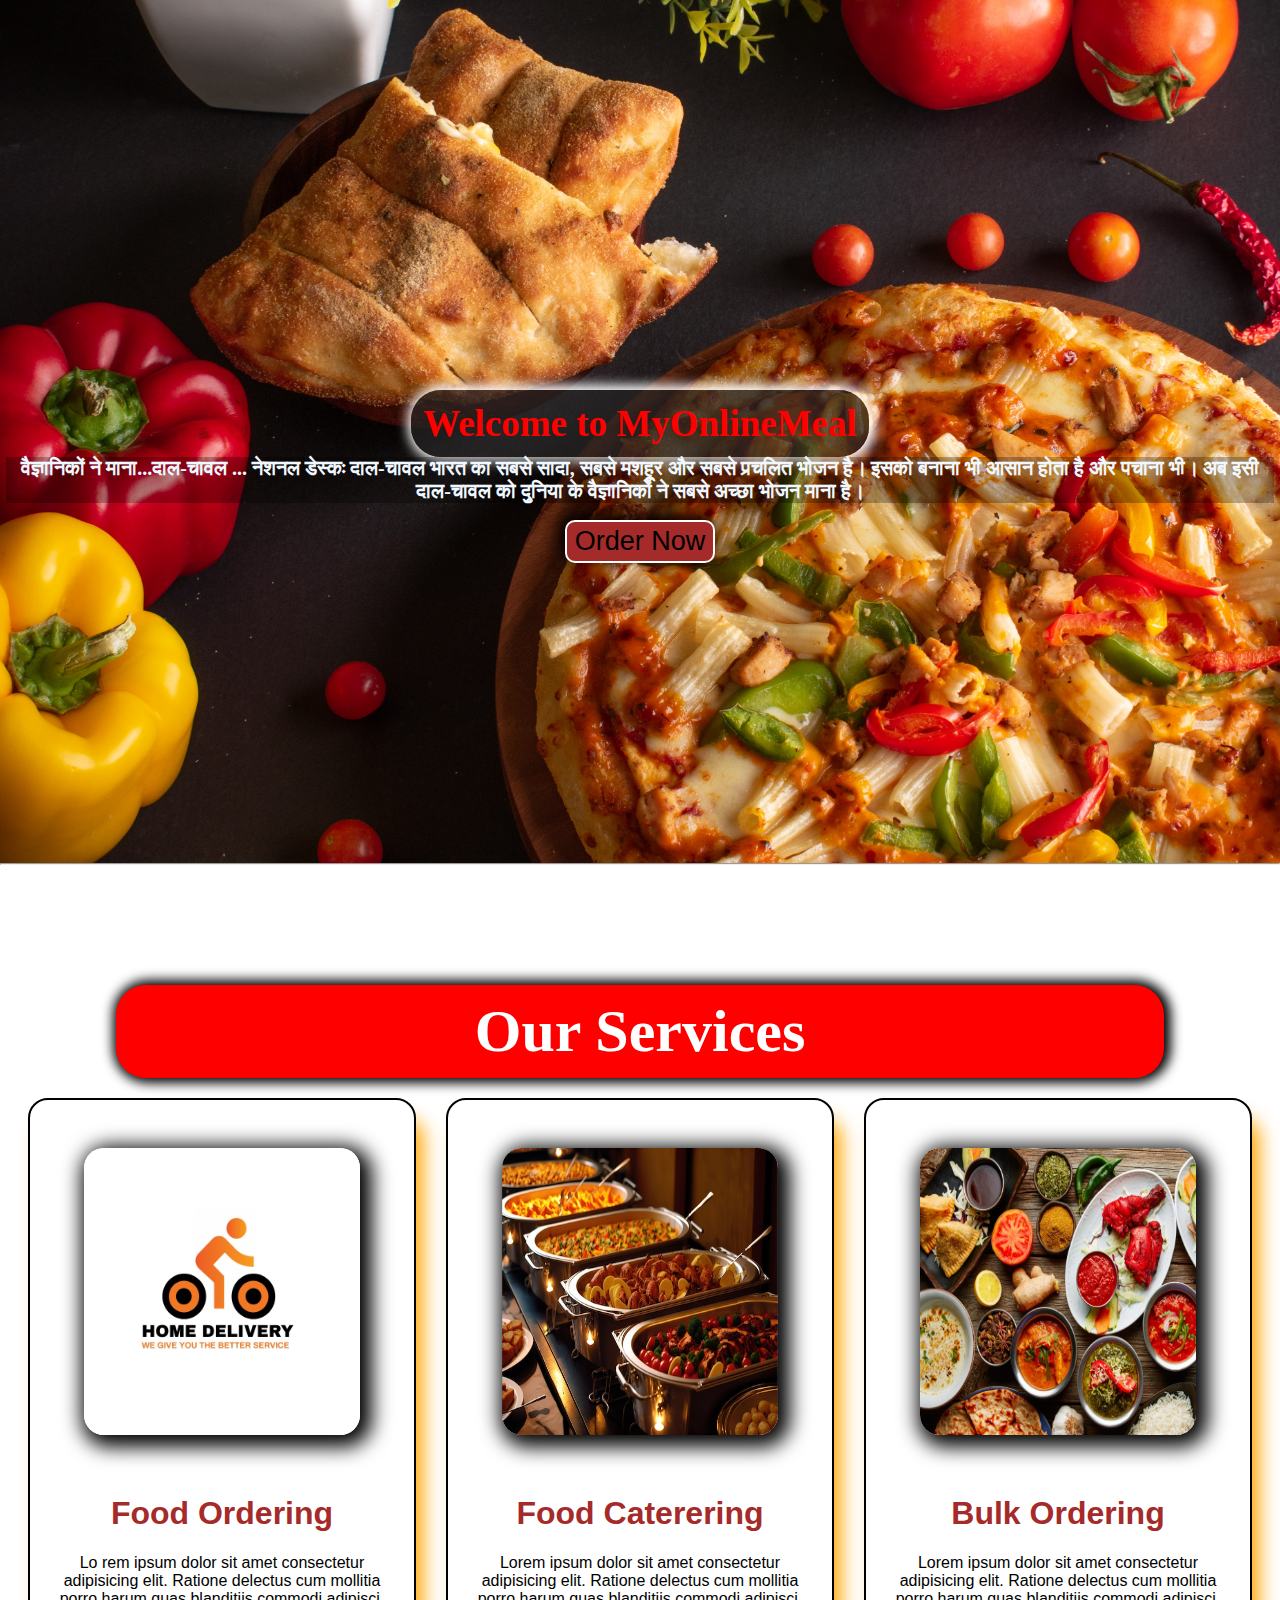
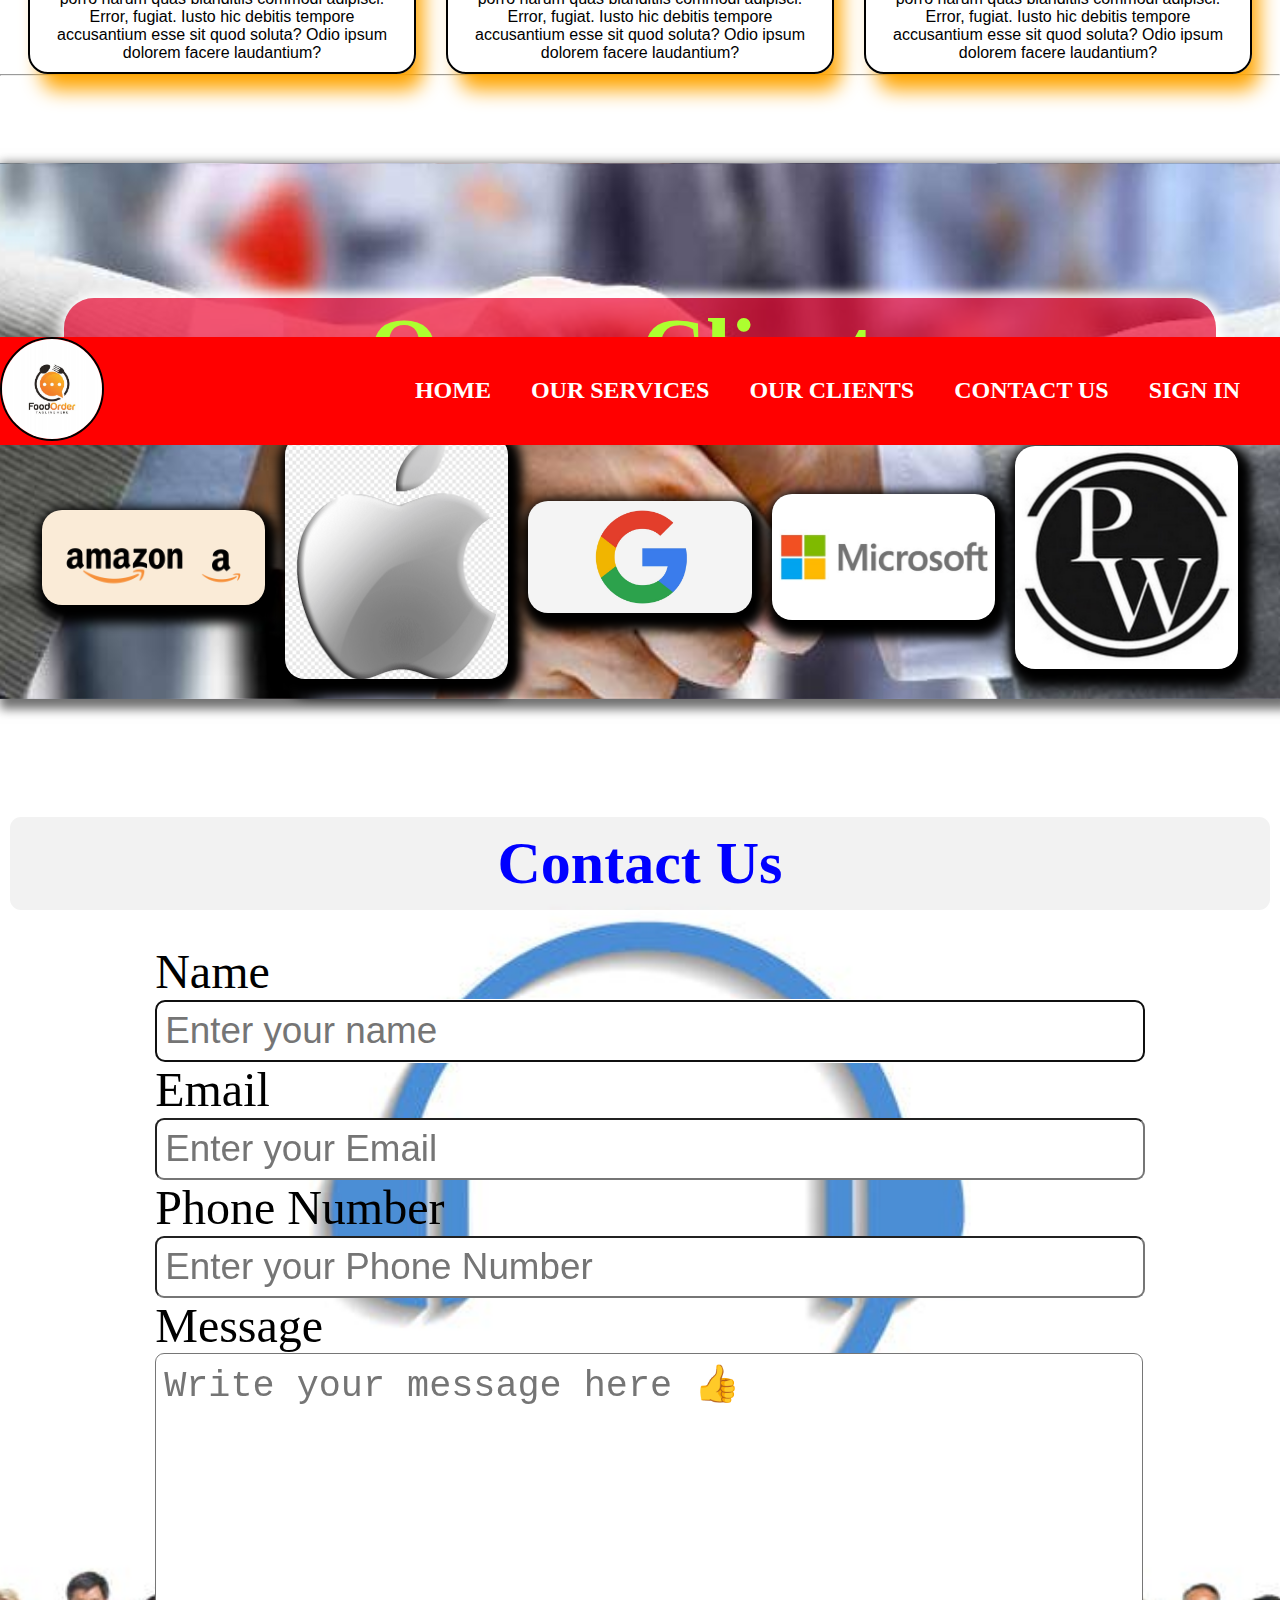
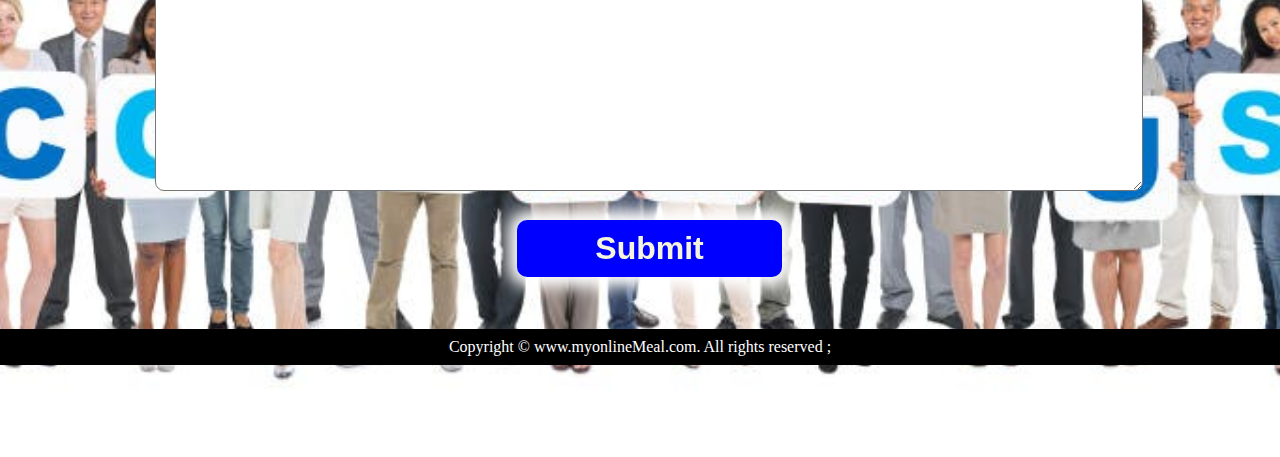
<file: index.html>
<!DOCTYPE html>
<html lang="en">

<head>
    <meta charset="UTF-8">
    <meta name="viewport" content="width=device-width, initial-scale=1.0">
    <title>Best Online Food Delivery |MyOnlineMeal.com </title>
    <link rel="stylesheet" href="style.css">
    <link rel="stylesheet" href="https://cdnjs.cloudflare.com/ajax/libs/font-awesome/6.4.2/css/all.min.css" />
    <link rel="stylesheet" media="screen and (max-width:1493px)" href="phone.css">
</head>

<body>
    <nav>
        <div id="logo">
            <img src="image/logo1.jpg" alt="">
        </div>

        <div class="openMenu">
            <i class="fa fa-bars"></i>
        </div>
        <ul class="mainMenu">
            <li><a href="#home">Home</a></li>
            <li><a href="#services-container">Our Services</a></li>
            <li><a href="#client-section">Our Clients</a></li>
            <li><a href="#contact">Contact Us</a></li>

            <li> <a href="form.html">Sign In</a></li>

            <div class="closeMenu">
                <i class="fa fa-times"></i>
            </div>
            <span class="icons">
                <i class="fab fa-facebook"></i>
                <i class="fab fa-instagram"></i>
                <i class="fab fa-twitter"></i>
                <i class="fab fa-github"></i>
            </span>
        </ul>
    </nav>

    <section id="home">
        <h1 class="h-primary mainheading ">Welcome to MyOnlineMeal</h1>
        <p>
            वैज्ञानिकों ने माना...दाल-चावल ...
            नेशनल डेस्कः दाल-चावल भारत का सबसे सादा, सबसे मशहूर और सबसे प्रचलित भोजन है। इसको बनाना भी आसान होता है और
            पचाना भी। अब इसी दाल-चावल को दुनिया के वैज्ञानिकों ने सबसे अच्छा भोजन माना है।</p>
        <p class="p2">Food, substance consisting essentially of protein, carbohydrate, fat, and other nutrients used in
            the body of an organism to sustain growth and vital processes and to furnish energy.</p>
        <button type="submit" class="btn">Order Now</button>
    </section>
    <hr>

    <section id="services-container">

        <h1 class="h-primary center">Our Services</h1>

        <div id="services">
            <div class="box">
                <img src="image/logo2.jpg" alt="">
                <h2 class="h-secondary center ">Food Ordering</h2>
                <p class="center">Lo
                    rem ipsum dolor sit amet consectetur adipisicing elit. Ratione delectus cum mollitia
                    porro harum quas blanditiis commodi adipisci. Error, fugiat. Iusto hic debitis tempore accusantium
                    esse sit quod soluta? Odio ipsum dolorem facere laudantium?</p>
            </div>

            <div class="box">
                <img src="image/foodcatering.jpg" alt="">
                <h2 class="h-secondary center ">Food Caterering</h2>
                <p class="center">Lorem ipsum dolor sit amet consectetur adipisicing elit. Ratione delectus cum mollitia
                    porro harum quas blanditiis commodi adipisci. Error, fugiat. Iusto hic debitis tempore accusantium
                    esse sit quod soluta? Odio ipsum dolorem facere laudantium?</p>
            </div>

            <div class="box">
                <img src="image/bulkfood.jpg" alt="">
                <h2 class="h-secondary center ">Bulk Ordering</h2>
                <p class="center">Lorem ipsum dolor sit amet consectetur adipisicing elit. Ratione delectus cum mollitia
                    porro harum quas blanditiis commodi adipisci. Error, fugiat. Iusto hic debitis tempore accusantium
                    esse sit quod soluta? Odio ipsum dolorem facere laudantium?</p>
            </div>
        </div>

    </section>
    <hr>

    <section id="client-section">
        <h1 >Our Clients</h1>

        <div id="clients">
            <div class="client-item">
                <img src="image/amazon.png" alt="amazon">
            </div>
            <div class="client-item">
                <img src="image/apple.png" alt="apple">
            </div>
            <div class="client-item">
                <img src="image/google.jpg" alt="google">
            </div>
            <div class="client-item">
                <img src="image/microsoft.jpg" alt="microsoft">
            </div>
            <div class="client-item">
                <img src="image/pw (1).jpg" alt="Physics Wallah">
            </div>
        </div>
    </section>

    <section id="contact">
        <h1 class="h-primary center">Contact Us</h1>
        <div id="contact-box">
            <form action="">
                <div class="form-group">
                    <label for="name">Name</label>
                    <input type="text" name="name" id="name" placeholder="Enter your name" autofocus>
                </div>

                <div class="form-group">
                    <label for="email">Email</label>
                    <input type="email" name="Email" id="email" placeholder="Enter your Email">
                </div>

                <div class="form-group">
                    <label for="phone">Phone Number</label>
                    <input type="number" name="Phone Number" id="phone" placeholder="Enter your Phone Number">
                </div>

                <div class="form-group">
                    <label for="message">Message</label>
                    <textarea name="message" id="message" cols="30" rows="10"
                        placeholder="Write your message here 👍"></textarea>
                </div>

                <div id="btn2">
                    <button type="submit" id="button">Submit</button>
                </div>
            </form>
        </div>
    </section>

    <footer>
        <div class="center">
            Copyright &copy www.myonlineMeal.com. All rights reserved ;
        </div>
    </footer>

    <script src="app.js"></script>

</body>

</html>
</file>
<file: phone.css>
/* nav */
.btn{
    font-size: 27px;
    padding: 4px 8px;
    box-shadow: -4px -4px 14px black
}

/* Home section */
#home{
 padding: 3px 6px;
 padding-top: 110px;
}

#home::before{
    height: 560px;
}

#home .mainheading{
    font-size: 37px;   
}

#home p{
    font-size: 20px;
    font-weight:bolder;
    color:aliceblue;
}

#home .p2{
    display: none;
}

/* Contact us secction */

#contact{
    padding-top: 118px;
}

#contact-box form{
    width: 80%;
}

#btn2{
    margin-left: 19px;
}

/* footer */


/* Utility classes */

.h-primary{
    font-size: 60px;
}

.h-secondary{
    font-size: 1.8rem;
}
</file>
<file: style.css>
/* css reset */
* {
    margin: 0px;
    padding: 0px;
}

html {
    scroll-behavior: smooth;
}

/* Navigation Bar */
body {
    font-family: serif;
}

nav {
    background-color: red;
    color: white;
    display: flex;
    justify-content: space-between;
    position: fixed;
    z-index: 1;
    width: 100vw;
    align-items: center;
    transition: all 1s ease-in-out;
}

nav #logo>img {
    border: 2px solid black;
    width: 100px;
    border-radius: 72px;
    transition: all 1s ease-in-out;
}

nav #logo>img:hover {
    box-shadow: 10px 10px 33px 5px #0000008f;
}

nav .openMenu {
    font-size: 2rem;
    margin: 20px;
    display: none;
    cursor: pointer;
}

nav>.mainMenu {
    display: flex;
    list-style: none;
    margin-right: 20px;
}

nav .mainMenu li a {
    display: inline-block;
    padding: 15px;
    text-decoration: none;
    text-transform: uppercase;
    color: white;
    font-weight: bolder;
    font-size: 1.5rem;
    margin: 5px;
    transition: all 1s ease-in-out;
}

nav .mainMenu li a:hover {
    background-color: rgba(38, 37, 37, 0.7);
    border-radius: 30px;
    box-shadow: 2px 0px 12px 5px white;
}

nav .mainMenu .closeMenu,.icons i {
    font-size: 2rem;
    display: none;
    cursor: pointer;
    transition: all 1s ease-in-out;
}

nav .mainMenu .closeMenu,
.icons i:hover {
    background-color: rgba(38, 37, 37, 0.7);
    border-radius: 30px;
    box-shadow: 2px 0px 12px 5px white;
}

/* Home Section */

#home {
    display: flex;
    flex-direction: column;
    padding: 90px 200px;
    height: 750px;
    justify-content: center;
    align-items: center;
    background: url('image/foodorder.jpg');
    background-position: center;
    background-size: cover;
    background-repeat: no-repeat no-repeat;
}

/* #home::before {
    content: "";
    background: url('image/food\ order.jpg') no-repeat center/cover;
    position: absolute;
    top: 0px;
    height: 75%;
    width: 100%;
    z-index: -1;
    opacity: 1.6;
} */

#home h1 {
    color: red;
    font-family: math;
    text-align: center;

    background-color: rgba(38, 37, 37, 0.7);
    border-radius: 30px;
    box-shadow: 2px 0px 12px 5px white;
}

#home p {
    color: aliceblue;
    text-align: center;
    font-size: 2.5rem;
    color: bisque;
    background-color: #00000045;
}

.btn {
    padding: 6px 20px;
    border: 2px solid white;
    background-color: brown;
    margin: 17px;
    font-size: 1.5rem;
    border-radius: 10px;
    cursor: pointer;
}

.btn:hover {
    background-color: rgb(242, 155, 155);
    color: azure;
    font-weight: bolder;
    padding: 10px;
    transition: all 1s ease-in-out;
}

/* Services Section */

#services-container {
    padding-top: 120px;
    width: 100vw;
    display: flex;
    flex-direction: column;
    justify-content: center;
    align-items: center;
}

#services-container h1 {
    background-color: red;
    border-radius: 30px;
    box-shadow: 2px 0px 12px 5px black;
    width: 80vw;
    margin-bottom: 20px;
}

#services {
    display: flex;
    justify-content: center;
    align-items: center;
    width: 100%;
}

#services .box {
    display: flex;
    flex-direction: column;
    justify-content: center;
    align-items: center;
    border: 2px solid black;
    border-radius: 20px;
    margin: 0px 15px;
    width: 30%;
    box-shadow: 10px 19px 20px -3px orange; 
}

#services .box:hover {
    background-color: rgb(233, 228, 228);
}

#services .box h2 {
    margin: 0px;
    font-size: 2rem;
}

/* bich me lane ke liye bahut useful hai bhai */
#services .box img {
    width: 384px;
    height: 287px;
    margin: 48px 13px;
    box-shadow: 5px 5px 20px 7px black;
    width: 72%;
    border-radius: 20px;
    transition: all 1s ease-in;
}

#services .box img:hover {
    border: 2px solid;
}

#services .box p {
    margin: 10px 18px;
    font-family: 'Gill Sans', 'Gill Sans MT', Calibri, 'Trebuchet MS', sans-serif;
}

/* Client Section */

#client-section {
    width: 100vw;
    display: flex;
    flex-direction: column;
    justify-content: center;
    align-items: center;
    background-image: url('image/clients3.jpg');
    background-position: center;
    background-size: cover;
    padding-top: 135px;
    margin-top: 87px;
    box-shadow: 5px 5px 10px 5px #0000008f;
}

/* #client-section::before{
    content: "";
    position: absolute;
    background: url('image/bulkfood.jpg');
    width: 100%;
    height: 74%;
    z-index: -1;
    opacity: 1;
} */
#client-section h1 {
    color: greenyellow;
    font-weight: bolder;
    font-style: normal;
    font-size: 90px;
    font-family: emoji;
    width: 90vw;
    height: 117px;
    text-align: center;
    background-color: #ed143dba;
    border-radius: 30px;
    box-shadow: 2px 0px 12px 5px white;
}

#clients {
    width: 95%;
    display: flex;
    justify-content: center;
    align-items: center;
    margin: 10px;
}

#clients .client-item {
    width: 20%;
    display: flex;
    justify-content: center;
    align-items: center;
    margin: 10px;
    transition: all 1s ease-in-out;
}

#clients img {
    width: 100%;
    transition: all 1s ease-in-out;
    background-color: antiquewhite;
    box-shadow: 4px 8px 11px 10px black;
    border-radius: 20px;
}


/* #contact-section */

#contact {
    position: relative;
    padding-top: 153px;
    font-size: 3rem;
}

#contact::before {
    content: "";
    position: absolute;
    width: 100%;
    height: 100%;
    z-index: -1;
    opacity: 1;
    background: url('image/contact.jpg') no-repeat center center/cover;
}

#contact>h1 {
    color: blue;
    background-color: rgb(38 37 37 / 6%);
    border-radius: 11px;
    margin: 0px 10px;
    box-shadow: 2px 0px 12px 5px white;
}

#contact-box {
    display: flex;
    align-items: center;
    justify-content: center;
    padding: 34px;
}

#contact-box input,#contact-box textarea {
    width: 100%;
    padding: 0.5rem;
    border-radius: 9px;
    font-size: 2.3rem;
}

#btn2 {
    display: flex;
    justify-content: center;
    align-items: center;
    text-align: center;
}

#button {
    font-family: sans-serif;
    font-weight: bolder;
    font-size: xx-large;
    color: beige;
    background-color: blue;
    padding: 10px 78px;
    margin: 18px 168px;
    border: none;
    border-radius: 10px;
    cursor: pointer;
    box-shadow: 1px 0px 16px 10px white;
    transition: all 1s ease-in-out;
}

#button:hover {
    border-radius: 30px;
    background-color: green;
    color: white;
}

footer {
    background: black;
    color: white;
    padding: 9px 20px;
}

/* utility classes */

.h-primary {
    font-size: 3.8rem;
    padding: 12px;
    background-color: rgb(244, 245, 247);
    color: white;
    border-radius: 20px;
}

.h-secondary {
    color: brown;
    font-size: 2.8rem;
    padding: 12px;
    font-family: 'Segoe UI', Tahoma, Geneva, Verdana, sans-serif;
}



.center {
    text-align: center;
}

@media(max-width:920px) {
    nav .mainMenu {
        height: 100vh;
        position: fixed;
        top: 0;
        right: -25px;
        left: 0;
        z-index: 10;
        flex-direction: column;
        justify-content: center;
        align-items: center;
        background: url('image/tastyfood.jpg');
        transition: top 1s ease;
        display: none;
    }

    nav .openMenu {
        display: block;
    }

    nav .mainMenu .closeMenu {
        display: block;
        position: absolute;
        top: 20px;
        right: 20px;
    }



    nav .mainMenu li a:hover {
        background: none;
        color: red;
        font-size: 3.6rem;
        font-weight: bolder;
    }

    .icons i {
        display: inline-block;
        padding: 12px;
    }

    .icons i:hover {
        font-size: 3rem;
        color: black;
    }
}

@media screen and (max-width:795px) {

    /* services-container */
    #services-container {
        width: 95vw;
        margin: 0px auto;
    }

    #services {
        flex-direction: column;
    }

    #services .box {
        width: 88%;
        margin: 15px 10px;
    }

    /* client section  */

    #client-section h1 {
        font-size: 70px;
        width: 90vw;
        margin-top: -133px;
    }

    #clients {
        flex-wrap: wrap;
    }
}

@media screen and (max-width:660px) {

    #contact-box input,
    #contact-box textarea {
        font-size: 1.5rem;
    }
}

@media screen and (max-width:420px) {
    #services .box img {
        height: 221px;
        width: 88%;
    }

    #client-section h1 {
        height: 154px;
        font-size: 56px;
        color: whitesmoke;
        background-color: #ed143dab;
    }

    #contact-box input,
    #contact-box textarea {
        font-size: 0.8rem;
    }

    #contact {
        font-size: 1.6rem;
    }
}
</file>
